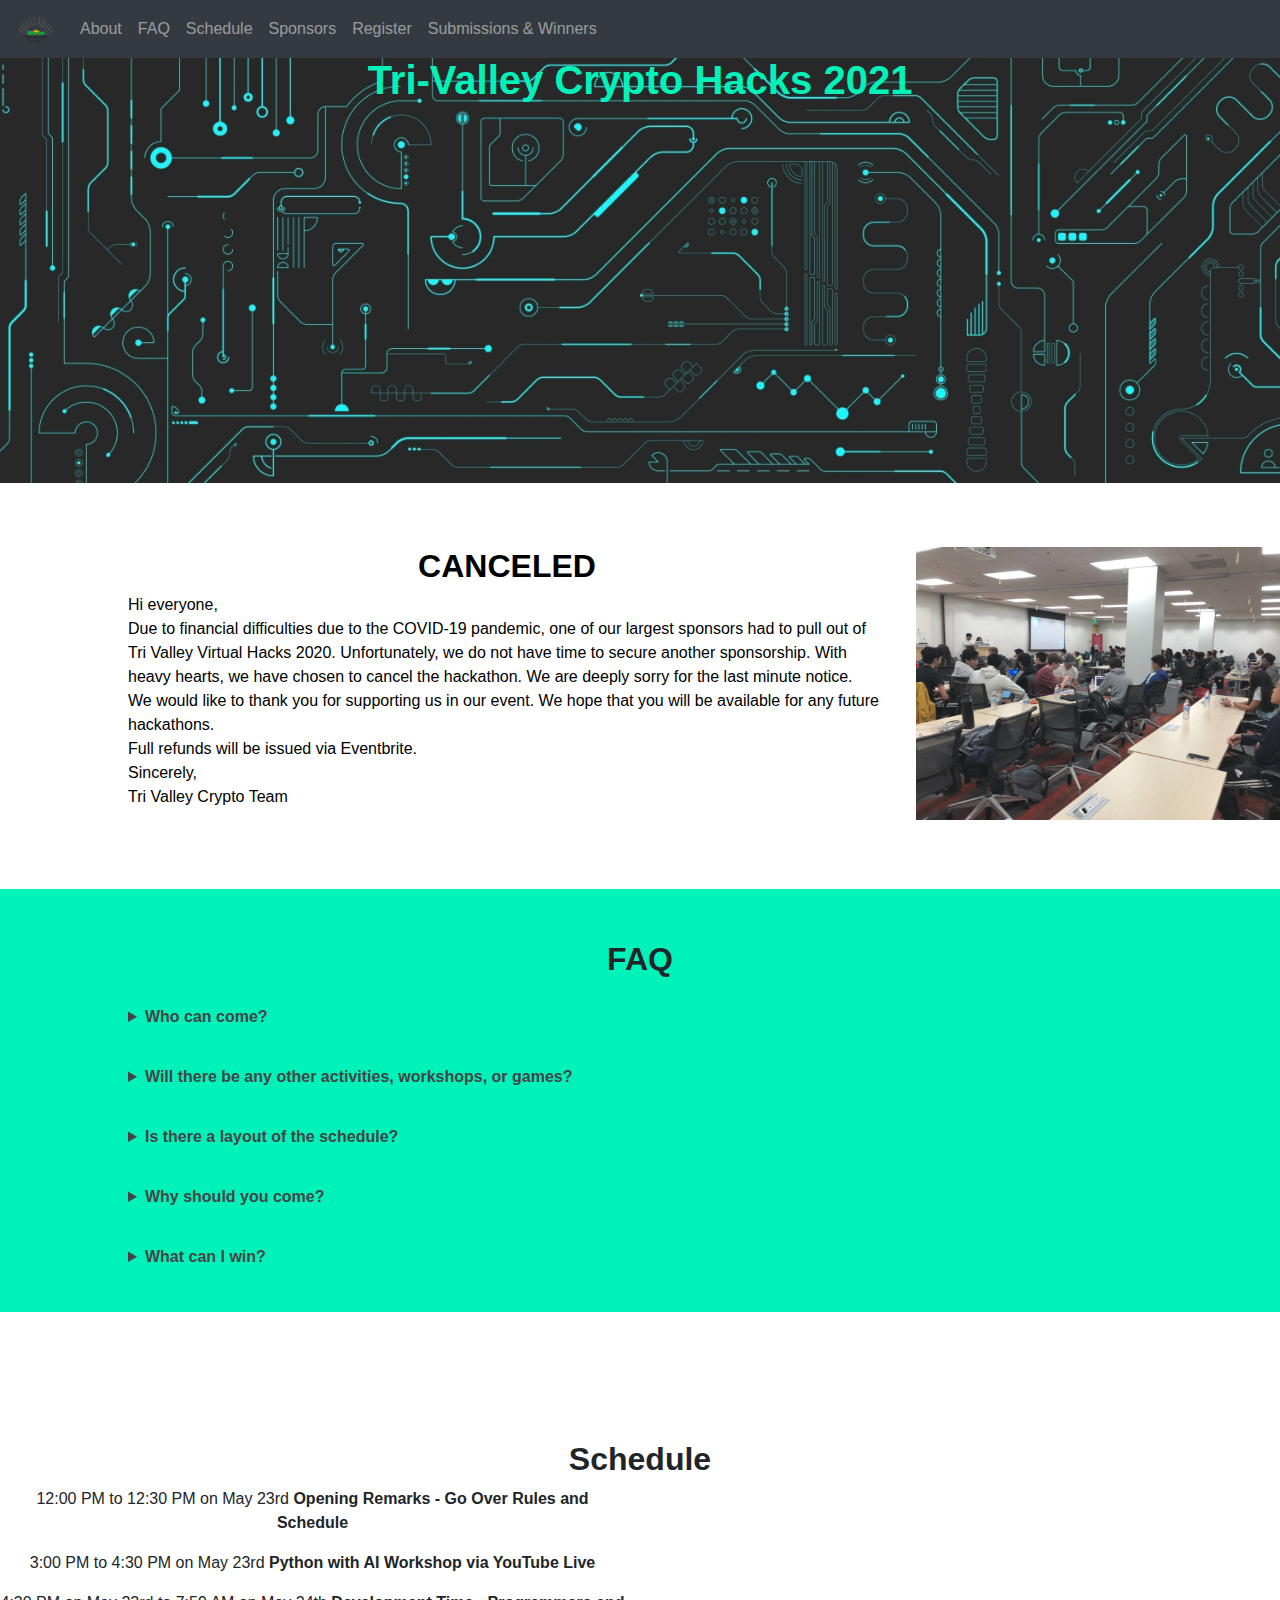
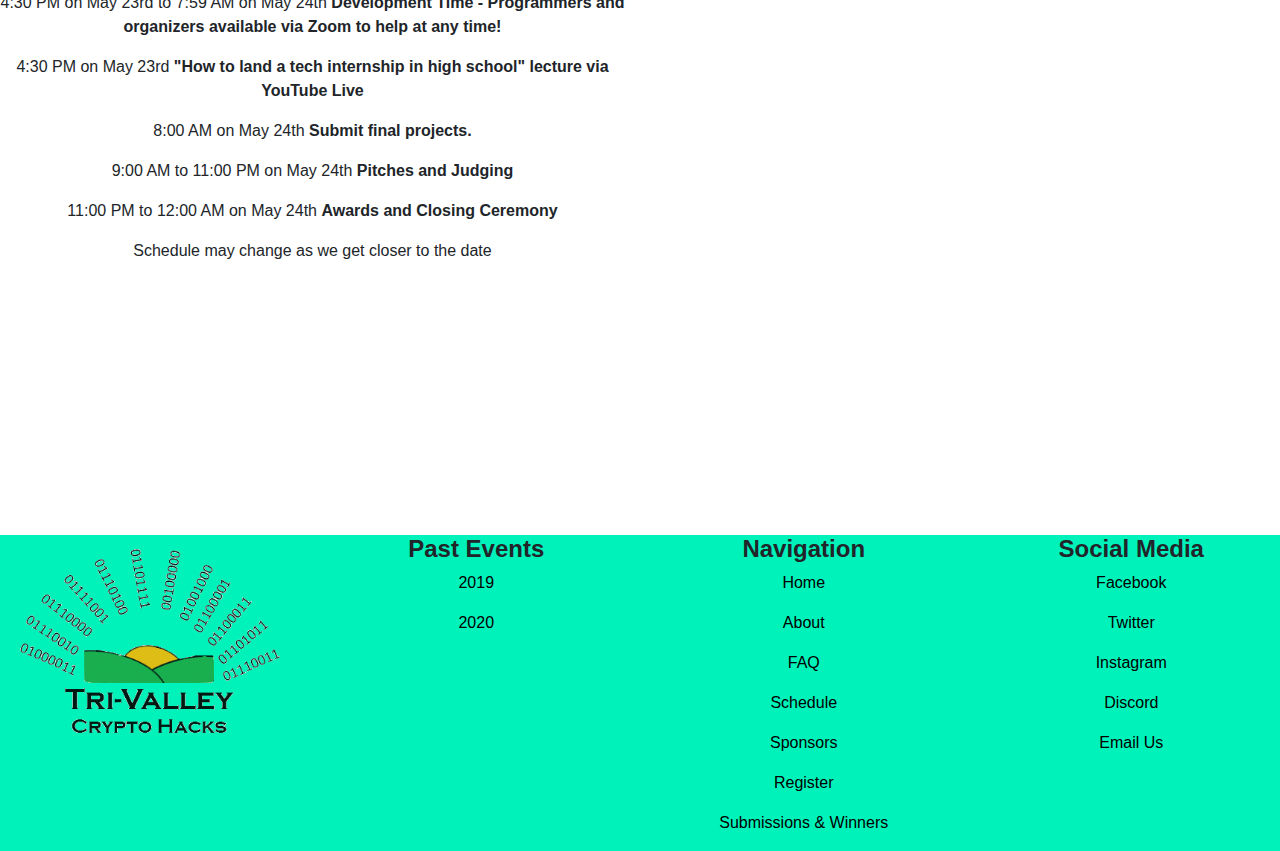
<file: index.html>
<!DOCTYPE html>
<html>
    <head>
        <title>Tri-Valley Crypto Hacks</title>
        <meta charset="utf-8">
        <meta name="viewport" content="width=device-width, initial-scale=1">
        <link rel="stylesheet" href="https://maxcdn.bootstrapcdn.com/bootstrap/4.4.1/css/bootstrap.min.css">
        <script src="https://ajax.googleapis.com/ajax/libs/jquery/3.4.1/jquery.min.js"></script>
        <script src="https://cdnjs.cloudflare.com/ajax/libs/popper.js/1.16.0/umd/popper.min.js"></script>
        <script src="https://maxcdn.bootstrapcdn.com/bootstrap/4.4.1/js/bootstrap.min.js"></script>
        <link rel="stylesheet" href="./css/index.css">
        <link rel="shortcut icon" href="./Images/logo-betters.png">
    </head>
    <body>
        <nav class="navbar navbar-expand-md bg-dark navbar-dark fixed-top">
            <li class="navbar-brand"><a href="./index.html"><img src="./Images/logoss.png" alt="Tri-Valley Virtual Hacks Logo"></a></li>
            <button class="navbar-toggler" type="button" data-toggle="collapse" data-target="#collapsenavbar">
                <span class="navbar-toggler-icon"></span>
            </button>
            <div class="collapse navbar-collapse" id="collapsenavbar">
                <ul class="navbar-nav">
                    <li class="nav-item">
                        <a class="nav-link" href="./index.html#about">About</a>
                    </li>
                    <li class="nav-item">
                        <a class="nav-link" href="./index.html#faq">FAQ</a>
                    </li>
                    <li class="nav-item">
                        <a class="nav-link" href="./index.html#Schedule">Schedule</a>
                    </li>
                    <li class="nav-item">
                        <a class="nav-link" href="./sponsors.html">Sponsors</a>
                    </li>
                    <!--<li class="nav-item">
                        <a class="nav-link" href="./Volunteer.html">Volunteer/Mentor</a>
                    </li>-->
                    <li class="nav-item">
                        <a class="nav-link" href="./register.html">Register</a>
                    </li>
                    <li class="nav-item">
                        <a class="nav-link" href="./listofprojects.html">Submissions & Winners</a>
                    </li>
                </ul>
            </div>
        </nav>
        <h2 class="gap"></h2>
        <div class="image-container show-picture">
            <img src="./Images/circuit.png">
            <div class="after">
                <h1 align="center"><strong>Tri-Valley Crypto Hacks 2021</strong></h1>
                <!--<h2 align="center"><strong>CANCELED</strong></h2>
                <h2 align="center"><strong>Virtual Hackathon - CANCELED</strong></h2>
                <div align="center">
                    <a href="./listofprojects.html" class="button">Last Year's Submissions & Winners</a>
                </div>
                <div align="center">
                    <a href="https://drive.google.com/open?id=1CmtQ29nE5rsgnaAdSEYZcOTVJBTNYfQR" class="button">Last Year's Photos</a>
                </div>-->
            </div>
        </div>
        <div class="row show-text">
            <div class="col-md-12 show-text">
                <h1 class = "textcolor" align="center"><strong>Tri-Valley Virtual Hacks 2020</strong></h1>
                <h2 class = "textcolor" align="center"><strong>May 23-24, 2020</strong></h2>
                <h2 class = "textcolor" align="center"><strong>Virtual Hackathon - Held Online</strong></h2>
                <div align="center">
                    <a href="./listofprojects.html" class="button">Last Year's Submissions & Winners</a>
                </div>
                <div align="center">
                    <a href="https://drive.google.com/open?id=1CmtQ29nE5rsgnaAdSEYZcOTVJBTNYfQR" class="button">Last Year's Photos</a>
                </div>
            </div>
        </div>
        <!--
        <div class="row">
            <div class="col-md-12">
                <h5 align="center">Thank you to all the volunteers/Mentors and student officers for making this event come successful.</h5>
                <h5 align="center">We would like all of you guys to do this quick survey <a href="https://tinyurl.com/cryptohacks2020survey" target="_blank">here</a> so we can improve next year</h5>
                <h5 align="center">If you are interested in AI-Camp and would also like to help Tri-Valley Crypto Hacks next year please quickly fill out this <a href="https://tinyurl.com/aicamp2020" target="_blank">form</a></h5>
            </div>
        </div>-->
        
        <div id="about">
            <div class = "row">
                <div class = "col-md-8">
                    <h2 align= "center"><strong>CANCELED</strong></h2>
                    <p>Hi everyone,
                    <br>Due to financial difficulties due to the COVID-19 pandemic, one of our largest sponsors had to pull out of Tri Valley Virtual Hacks 2020. Unfortunately, we do not have time to secure another sponsorship. With heavy hearts, we have chosen to cancel the hackathon. We are deeply sorry for the last minute notice. 
                    <br>We would like to thank you for supporting us in our event. We hope that you will be available for any future hackathons. 
                    <br>Full refunds will be issued via Eventbrite. 
                    <br>Sincerely,
                    <br>Tri Valley Crypto Team</p>
                </div>
                <div class = "col-md-4">
                    <img class = "people" src = "./Images/hackathonpeople.jpg">
                </div>
            </div>
        </div>
        <div id = "faq">
            <div class = "row">
                <div class = "col-md-12">
                    <h2 align = "center"><strong>FAQ</strong></h2>
                    <!--<details class="questions">
                        <summary><strong>What do you bring?</strong></summary>
                        <p><strong>You need to bring your laptop, as we are not providing laptops. We suggest 
                        you bring your chargers (for your phone and laptop), sleeping bag/pillow, 
                        any medication, and reusable water bottles.
                            </strong></p>
                    </details>
                    <details class="questions">
                        <summary><strong>Is there a fee and what for?</strong></summary>
                        <p> <strong>There is no fee to join this hackathon. We will provide the food and swag throughout the event. 
                            </strong></p> 
                    </details>-->
                    <details class="questions">
                        <summary><strong>Who can come?</strong></summary>
                        <p> <strong>This hackathon is open to all high schoolers especially from the Tri-Valley Area.
                            </strong></p> 
                    </details>
                    <!--<details class="questions">
                        <summary><strong>Will we have food, and if so what are the plans?</strong></summary>
                        <p> <strong>We are planning a lunch after arrival, an afternoon snack, dinner, 
                        a midnight snack and a breakfast. We will also have extra snacks throughout the event.
                            </strong></p> 
                    </details>-->
                    <details class="questions">
                        <summary><strong>Will there be any other activities, workshops, or games?</strong></summary>
                        <p> <strong>There will be optional Zoom workshops on programming-related topics. We will announce the topics closer to the date of the hackathon.
                            </strong></p> 
                    </details>
                    <details class="questions">
                            <summary><strong>Is there a layout of the schedule?</strong></summary>
                            <p> <strong> Yes! If you look on this website under the schedule, you can see a layout of the full 24 hours of the hackathon.
                                </strong></p>
                        </details>
                    <details class="questions">
                        <summary><strong>Why should you come?</strong></summary>
                        <p> <strong>It's quarantine! What else is there to do? Build something that makes the world a better place and tell your friends about it, all without leaving your couch.
                            </strong></p>
                    </details>
                    <details class="questions">
                        <summary><strong>What can I win?</strong></summary>
                        <p> <strong>Cloudsploit credit and amazon gift cards. Prizes may change as the date gets closer.
                            </strong></p>
                    </details>
                </div>
            </div>
        </div>
        <div id = "Schedule">
            <h2 align = "center"><strong>Schedule</strong></h2>
            <div class="row">
                <div class="col-md-6">
                    <p align = "center">12:00 PM to 12:30 PM on May 23rd    <strong>Opening Remarks - Go Over Rules and Schedule</strong></p>
                    <p align = "center">3:00 PM to 4:30 PM on May 23rd    <strong>Python with AI Workshop via YouTube Live</strong></p>
                    <p align = "center">4:30 PM on May 23rd to 7:59 AM on May 24th    <strong>Development Time - Programmers and organizers available via Zoom to help at any time!</strong></p>
                    <p align = "center">4:30 PM on May 23rd     <strong>"How to land a tech internship in high school" lecture via YouTube Live</strong></p>
                    <p align = "center">8:00 AM on May 24th    <strong>Submit final projects.</strong></p>
                    <p align = "center">9:00 AM to 11:00 PM on May 24th    <strong>Pitches and Judging</strong></p>
                    <p align = "center">11:00 PM to 12:00 AM on May 24th    <strong>Awards and Closing Ceremony</strong></p>
                    <p align = "center">Schedule may change as we get closer to the date</p>
                </div>
            </div>
        </div>
        <!--
        <div class="row">
            <div class="col-md-12">
                <div class="image" align="center">
                    <video class="overlay" src="./Images/tchslideshow.mp4" autoplay loop muted></video>
                </div>
            </div>
        </div>-->
        <footer>
            <div class="row" style="background-color: #00f2bb">
                <div class= "col-md-3">
                    <img src= "./Images/logo-betters.png">
                </div>
                <div class= "col-md-3">
                    <h4 align = "center"><strong>Past Events</strong></h4>
                    <p align = "center"><a href="https://trivalleyhacks.github.io/hackathonwebsite2019/">2019</a></p>
                    <p align = "center"><a href="https://trivalleyhacks.github.io/HackathonWebsite2020/">2020</a></p>
                </div>
                <div class= "col-md-3">
                    <h4 align = "center"><strong>Navigation</strong></h4>
                    <p align = "center"><a href="./index.html">Home</a></p>
                    <p align = "center"><a href="./index.html#about">About</a></p>
                    <p align = "center"><a href="./index.html#faq">FAQ</a></p>
                    <p align = "center"><a href="./index.html#Schedule">Schedule</a></p>
                    <p align = "center"><a href="./sponsors.html">Sponsors</a></p>
                    <p align = "center"><a href="./register.html">Register</a></p>
                    <p align = "center"><a href="./listofprojects.html">Submissions & Winners</a></p>
                </div>
                <div class = "col-md-3">
                    <h4 align = "center"><strong>Social Media</strong></h4>
                    <p align = "center"><a href="https://www.facebook.com/trivalleyhacks/" target="_blank">Facebook</a></p>
                    <p align = "center"><a href="https://twitter.com/CryptoTri" target="_blank">Twitter</a></p>
                    <p align = "center"><a href="https://www.instagram.com/tri_valley_crypto_hacks/" target="_blank">Instagram</a></p>
                    <p align = "center"><a href="https://discord.gg/n73X9uU" target="_blank">Discord</a></p>
                    <p align = "center"><a href="mailto:sponsors@cryptohacks.tech" target="_blank">Email Us</a></p>
                </div>
            </div>
        </footer>
        <script src="./Scripts/index.js"></script>
    </body>
</html>
</file>
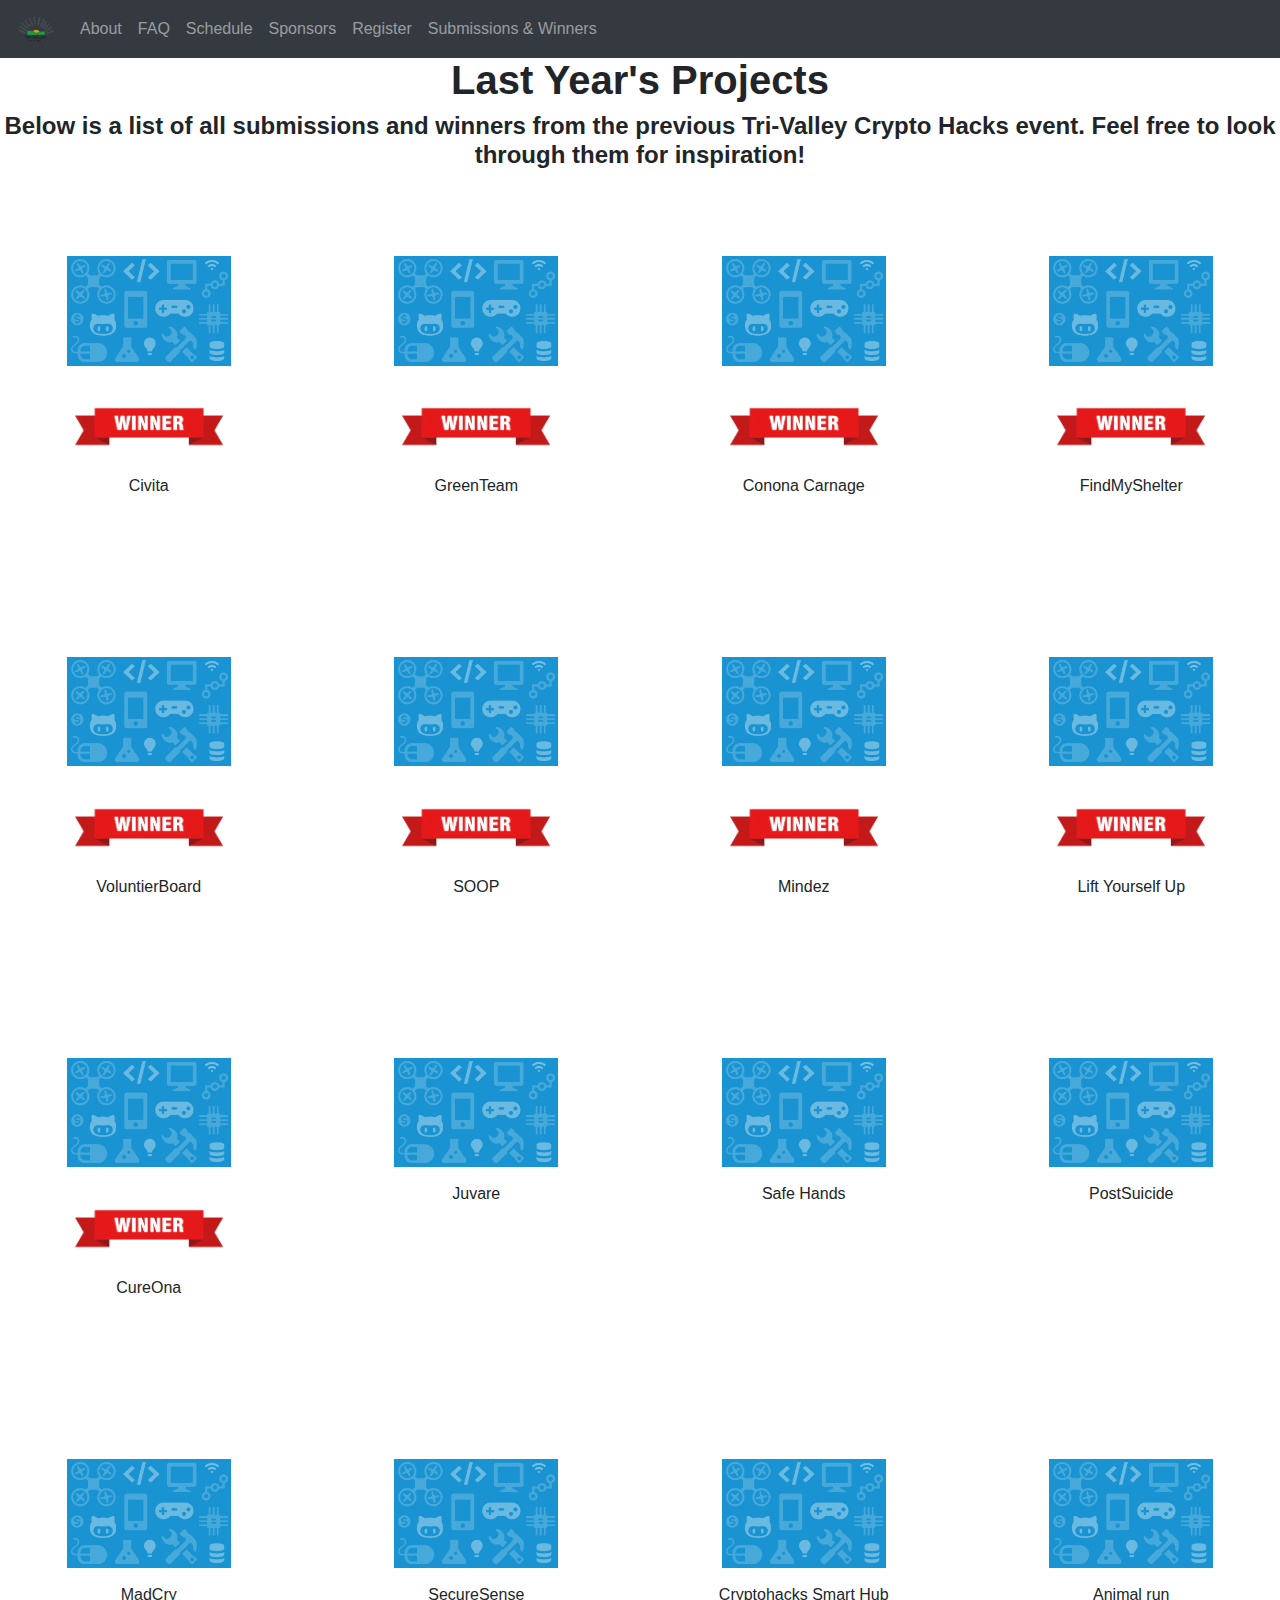
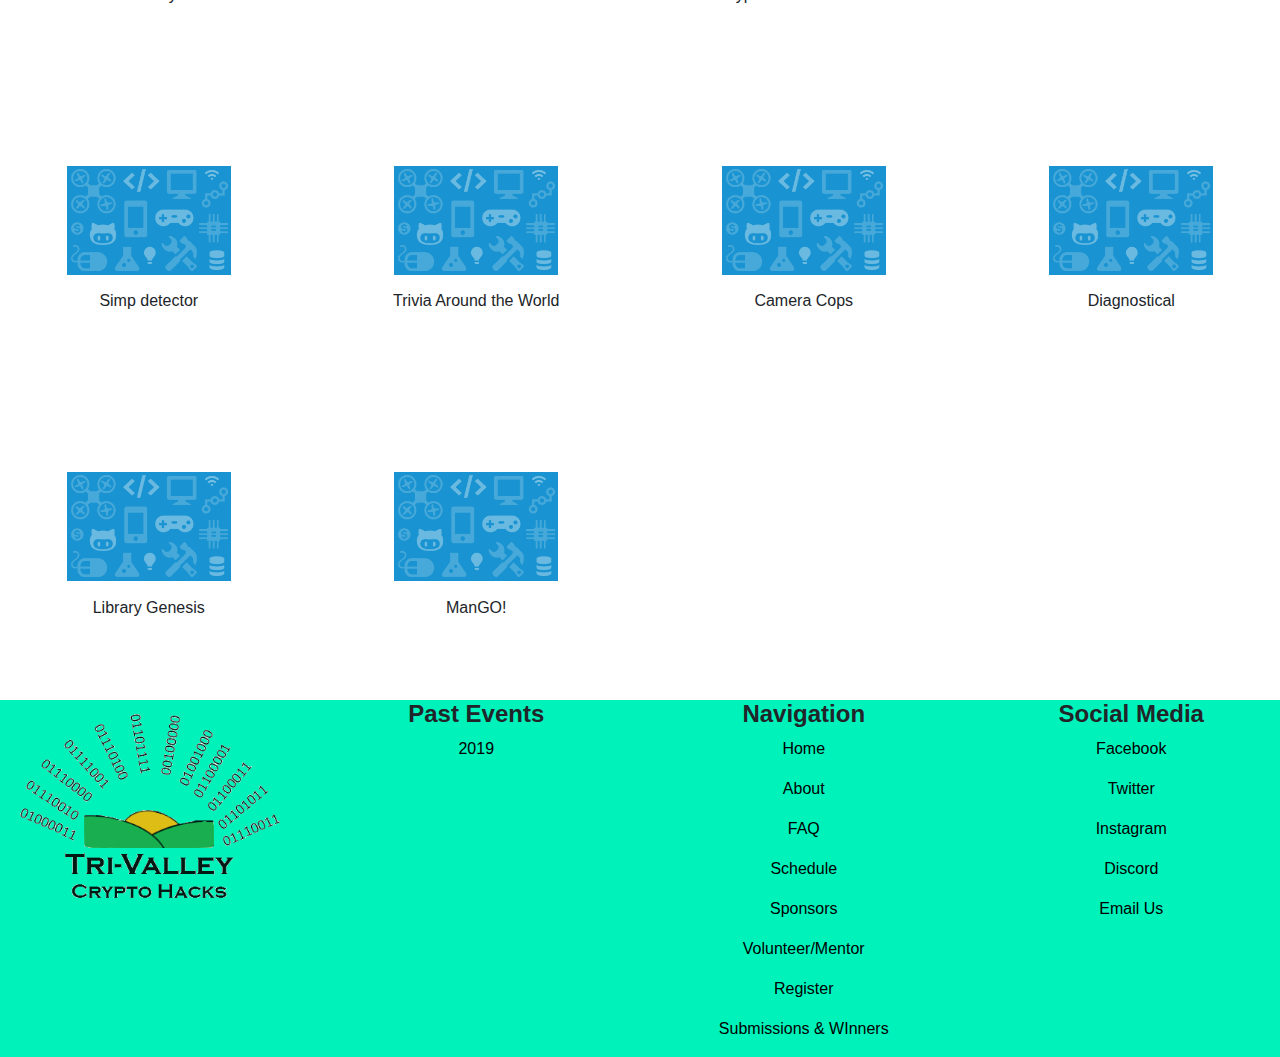
<file: listofprojects.html>
<!DOCTYPE html>

<html>
    <head>
        <title>Tri-Valley Crypto Hacks</title>
        <meta charset="utf-8">
        <meta name="viewport" content="width=device-width, initial-scale=1">
        <link rel="stylesheet" href="https://maxcdn.bootstrapcdn.com/bootstrap/4.4.1/css/bootstrap.min.css">
        <script src="https://ajax.googleapis.com/ajax/libs/jquery/3.4.1/jquery.min.js"></script>
        <script src="https://cdnjs.cloudflare.com/ajax/libs/popper.js/1.16.0/umd/popper.min.js"></script>
        <script src="https://maxcdn.bootstrapcdn.com/bootstrap/4.4.1/js/bootstrap.min.js"></script>
        <link rel="stylesheet" href="./css/index.css">
        <link rel="shortcut icon" href="./Images/logo-betters.png">
    </head>
    <body>
        <nav class="navbar navbar-expand-md bg-dark navbar-dark fixed-top">
            <li class="navbar-brand"><a href="./index.html"><img src="./Images/logoss.png"></a></li>
                <button class="navbar-toggler" type="button" data-toggle="collapse" data-target="#collapsenavbar">
                    <span class="navbar-toggler-icon"></span>
                </button>
                <div class="collapse navbar-collapse" id="collapsenavbar">
                    <ul class="navbar-nav">
                        <li class="nav-item">
                            <a class="nav-link" href="./index.html#about">About</a>
                        </li>
                        <li class="nav-item">
                            <a class="nav-link" href="./index.html#faq">FAQ</a>
                        </li>
                        <li class="nav-item">
                            <a class="nav-link" href="./index.html#Schedule">Schedule</a>
                        </li>
                        <li class="nav-item">
                            <a class="nav-link" href="./sponsors.html">Sponsors</a>
                        </li>
                        <!--<li class="nav-item">
                            <a class="nav-link" href="./Volunteer.html">Volunteer/Mentor</a>
                        </li>-->
                        <li class="nav-item">
                            <a class="nav-link" href="./register.html">Register</a>
                        </li>
                        <li class="nav-item">
                            <a class="nav-link" href="./listofprojects.html">Submissions & Winners</a>
                        </li>
                    </ul>
                </div>
            </nav>
        <h1 class="gap"></h1>
        <div class="row">
            <div class="col-md-12">
                <h1 align = "center"><strong>Last Year's Projects</strong></h1>
                <h4 align="center"><strong>Below is a list of all submissions and winners from the previous Tri-Valley Crypto Hacks event. Feel free to look through them for inspiration!</strong></h4>
            </div>
        </div>
        <div class="row part">
            <div class="col-md-3 sponsors">
                <div class="image" align="center">
                    <a href="https://github.com/Th3-H4xx0r/Civita-Release" target="_blank">
                        <img src="./Images/projectplaceholder.gif" alt="Civita Logo" style="width: 55%;">
                    </a>
                </div>
                <div class="image" align="center">
                    <img class="image" src="./Images/winnerriboon.webp" alt="Best Overall" style="width: 55%;">
                    <p> Civita</p>
                </div>
            </div>
            <div class="col-md-3 sponsors">
                <div class="image" align="center">
                    <a href="https://github.com/WesleyVong/Hackathon2020" target="_blank">
                        <img src="./Images/projectplaceholder.gif" alt="GreenTeam Logo" style="width: 55%;">
                    </a>
                </div>
                <div class="image" align="center">
                    <img class="image" src="./Images/winnerriboon.webp" alt="Best Environmental" style="width: 55%;">
                    <p> GreenTeam </p>
                </div>
            </div>
            <div class="col-md-3 sponsors">
                <div class="image" align="center">
                    <a href="https://hackathon2020.itch.io/coronacarnage" target="_blank">
                        <img src="./Images/projectplaceholder.gif" alt="Conona Carnage Logo" style="width: 55%;">
                    </a>
                </div>
                <div class="image" align="center">
                    <img class="image" src="./Images/winnerriboon.webp" alt="Best Game" style="width: 55%;">
                    <p> Conona Carnage </P>
                </div>
            </div>
            <div class="col-md-3 sponsors">
                <div class="image" align="center">
                    <a href="https://git.matthew-cloud.com/matthew/hackathon-2020" target="_blank">
                        <img src="./Images/projectplaceholder.gif" alt="FindMyShelter Logo" style="width: 55%;">
                    </a>
                </div>
                <div class="image" align="center">
                    <img class="image" src="./Images/winnerriboon.webp" alt="Best Community" style="width: 55%;">
                    <p> FindMyShelter </p>
                </div>
            </div>
        </div>
        <div class="row part">
            <div class="col-md-3 sponsors">
                <div class="image" align="center">
                    <a href="https://docs.google.com/presentation/d/1CQNOcGgFoYy79IiLfZXZ_2c-jgH0fOloRIqPvEFQcCU/edit?usp=sharing" target="_blank">
                        <img src="./Images/projectplaceholder.gif" alt="VoluntierBoard Logo" style="width: 55%;">
                    </a>
                </div>
                <div class="image" align="center">
                    <img class="image" src="./Images/winnerriboon.webp" alt="Best App" style="width: 55%;">
                    <p> VoluntierBoard </p>
                </div>
            </div>
            <div class="col-md-3 sponsors">
                <div class="image" align="center">
                    <a href="https://docs.google.com/presentation/d/1iJ0W4juEB2zLmh7YtmAzcqiKfGCEIXtJpQ77mMkI_k4/edit#slide=id.g35f391192_00" target="_blank">
                        <img src="./Images/projectplaceholder.gif" alt="SOOP Logo" style="width: 55%;">
                    </a>
                </div>
                <div class="image" align="center">
                    <img class="image" src="./Images/winnerriboon.webp" alt="Best Beginner" style="width: 55%;">
                    <p> SOOP </p>
                </div>
            </div>
            <div class="col-md-3 sponsors">
                <div class="image" align="center">
                    <a href="https://github.com/subashs8/mindez" target="_blank">
                        <img src="./Images/projectplaceholder.gif" alt="Mindez Logo" style="width: 55%;">
                    </a>
                </div>
                <div class="image" align="center">
                    <img class="image" src="./Images/winnerriboon.webp" alt="Best Website" style="width: 55%;">
                    <p> Mindez </p>
                </div>
            </div>
            <div class="col-md-3 sponsors">
                <div class="image" align="center">
                    <a href="https://lift-yourself-up.anthonymitine.repl.co/" target="_blank">
                        <img src="./Images/projectplaceholder.gif" alt="Lift Yourself Up Logo" style="width: 55%;">
                    </a>
                </div>
                <div class="image" align="center">
                    <img class="image" src="./Images/winnerriboon.webp" alt="2nd Best Website" style="width: 55%;">
                    <p> Lift Yourself Up </p>
                </div>
            </div>
        </div>
        <div class="row part">
            <div class="col-md-3 sponsors">
                <div class="image" align="center">
                    <a href="https://drive.google.com/drive/u/0/folders/1U0RLCYMHP3K1GiLTq7wW3EDNYmOCK2tV" target="_blank">
                        <img src="./Images/projectplaceholder.gif" alt="CureOna Logo" style="width: 55%;">
                    </a>
                </div>
                <div class="image" align="center">
                    <img class="image" src="./Images/winnerriboon.webp" alt="2nd Best Environmental" style="width: 55%;">
                    <p> CureOna </p>
                </div>
            </div>
            <div class="col-md-3 sponsors">
                <div class="image" align="center">
                    <a href="https://docs.google.com/presentation/d/1lh_JIrp21d1LHYJaH9V1cvPpR_C1JvZC0omavwJcW48/edit?usp=sharing" target="_blank">
                        <img src="./Images/projectplaceholder.gif" alt="Juvare Logo" style="width: 55%;">
                    </a>
                </div>
                <div class="image" align="center">
                    <p> Juvare </p>
                </div>
            </div>
            <div class="col-md-3 sponsors">
                <div class="image" align="center">
                    <a href="https://github.com/KingRegera/SafeHands" target="_blank">
                        <img src="./Images/projectplaceholder.gif" alt="Safe Hands Logo" style="width: 55%;">
                    </a>
                </div>
                <div class="image" align="center">
                    <p> Safe Hands </p>
                </div>
            </div>
            <div class="col-md-3 sponsors">
                <div class="image" align="center">
                    <a href="https://github.com/alekhyap004/Suicide5" target="_blank">
                        <img src="./Images/projectplaceholder.gif" alt="PostSuicide Application Logo" style="width: 55%;">
                    </a>
                </div>
                <div class="image" align="center">
                    <p> PostSuicide </p>
                </div>
            </div>
        </div>
        <div class="row part">
            <div class="col-md-3 sponsors">
                <div class="image" align="center">
                    <a href="https://bluekid.itch.io/madcry" target="_blank">
                        <img src="./Images/projectplaceholder.gif" alt="MadCry Logo" style="width: 55%;">
                    </a>
                </div>
                <div class="image" align="center">
                    <p> MadCry </p>
                </div>
            </div>
            <div class="col-md-3 sponsors">
                <div class="image" align="center">
                    <a href="https://docs.google.com/presentation/d/1UYzOq-CsAEVbS6Y4_tpBsZGhIM_SCcRxzsuVIx4JYgI/edit#slide=id.g35f391192_00" target="_blank">
                        <img src="./Images/projectplaceholder.gif" alt="SecureSense Logo" style="width: 55%;">
                    </a>
                </div>
                <div class="image" align="center">
                    <p> SecureSense </p>
                </div>
            </div>
            <div class="col-md-3 sponsors">
                <div class="image" align="center">
                    <a href="https://repl.it/@SambhavAgarwal1/Crypto-Hacks" target="_blank">
                        <img src="./Images/projectplaceholder.gif" alt="Cryptohacks Smart Hub Logo" style="width: 55%;">
                    </a>
                </div>
                <div class="image" align="center">
                    <p> Cryptohacks Smart Hub </p>
                </div>
            </div>
            <div class="col-md-3 sponsors">
                <div class="image" align="center">
                    <a href="">
                        <img src="./Images/projectplaceholder.gif" alt="Animal run Logo" style="width: 55%;">
                    </a>
                </div>
                <div class="image" align="center">
                    <p> Animal run </p>
                </div>
            </div>
        </div>
        <div class="row part">
            <div class="col-md-3 sponsors">
                <div class="image" align="center">
                    <a href="https://docs.google.com/document/d/1ht67hc8tr2NXZQmF_6CYCJNrqL5CdZfbZmCagickgWI/edit" target="_blank">
                        <img src="./Images/projectplaceholder.gif" alt="Simp detector Logo" style="width: 55%;">
                    </a>
                </div>
                <div class="image" align="center">
                    <p> Simp detector </p>
                </div>
            </div>
            <div class="col-md-3 sponsors">
                <div class="image" align="center">
                    <a href="https://git.matthew-cloud.com/matthew/hackathon-2020" target="_blank">
                        <img src="./Images/projectplaceholder.gif" alt="Trivia Around the World Logo" style="width: 55%;">
                    </a>
                </div>
                <div class="image" align="center">
                    <p> Trivia Around the World </p>
                </div>
            </div>
            <div class="col-md-3 sponsors">
                <div class="image" align="center">
                    <a href="https://storage.googleapis.com/shawee-production.appspot.com/shawee/projectfiles/86a2a4c2-eac0-4064-8b99-1e0038633c1d.pdf" target="_blank">
                        <img src="./Images/projectplaceholder.gif" alt="Camera Cops Logo" style="width: 55%;">
                    </a>
                </div>
                <div class="image" align="center">
                    <p> Camera Cops </p>
                </div>
            </div>
            <div class="col-md-3 sponsors">
                <div class="image" align="center">
                    <a href="https://drive.google.com/drive/folders/1HIkzaaprhwemV4LZXWm4mIvJoGdnjwnF" target="_blank">
                        <img src="./Images/projectplaceholder.gif" alt="Diagnostical Logo" style="width: 55%;">
                    </a>
                </div>
                <div class="image" align="center">
                    <p> Diagnostical </p>
                </div>
            </div>
        </div>
        <div class="row part">
            <div class="col-md-3 sponsors">
                <div class="image" align="center">
                    <a href="https://github.com/RogueArt/LibraryGenesis" target="_blank">
                        <img src="./Images/projectplaceholder.gif" alt="Library Genesis Logo" style="width: 55%;">
                    </a>
                </div>
                <div class="image" align="center">
                    <p> Library Genesis </p>
                </div>
            </div>
            <div class="col-md-3 sponsors">
                <div class="image" align="center">
                    <a href="https://storage.googleapis.com/shawee-production.appspot.com/shawee/projectfiles/751d0664-b17c-43d2-b62b-041b5a106011.java" target="_blank">
                        <img src="./Images/projectplaceholder.gif" alt="ManGO! Logo" style="width: 55%;">
                    </a>
                </div>
                <div class="image" align="center">
                    <p> ManGO! </p>
                </div>
            </div>
        </div>
    </body>
    <footer>
            <div class = "row" style="background-color: #00f2bb">
                <div class= "col-md-3">
                    <img src= "./Images/logo-betters.png">
                </div>
                <div class= "col-md-3">
                    <h4 align = "center"><strong>Past Events</strong></h4>
                    <p align = "center"><a href="https://trivalleyhacks.github.io/hackathonwebsite2019/">2019</a></p>
                </div>
                <div class= "col-md-3">
                    <h4 align = "center"><strong>Navigation</strong></h4>
                    <p align = "center"><a href="./index.html">Home</a></p>
                    <p align = "center"><a href="./index.html#about">About</a></p>
                    <p align = "center"><a href="./index.html#faq">FAQ</a></p>
                    <p align = "center"><a href="./index.html#Schedule">Schedule</a></p>
                    <p align = "center"><a href="./sponsors.html">Sponsors</a></p>
                    <p align = "center"><a href="./Volunteer.html">Volunteer/Mentor</a></p>
                    <p align = "center"><a href="./register.html">Register</a></p>
                    <p align = "center"><a href="./listofprojects.html">Submissions & WInners</a></p>
                </div>
                <div class = "col-md-3">
                    <h4 align = "center"><strong>Social Media</strong></h4>
                    <p align = "center"><a href="https://www.facebook.com/trivalleyhacks/" target="_blank">Facebook</a></p>
                    <p align = "center"><a href="https://twitter.com/CryptoTri" target="_blank">Twitter</a></p>
                    <p align = "center"><a href="https://www.instagram.com/tri_valley_crypto_hacks/" target="_blank">Instagram</a></p>
                    <p align = "center"><a href="https://discord.gg/n73X9uU" target="_blank">Discord</a></p>
                    <p align = "center"><a href="mailto:sponsors@cryptohacks.tech" target="_blank">Email Us</a></p>
                </div>
            </div>
        </footer>
</html>
</file>
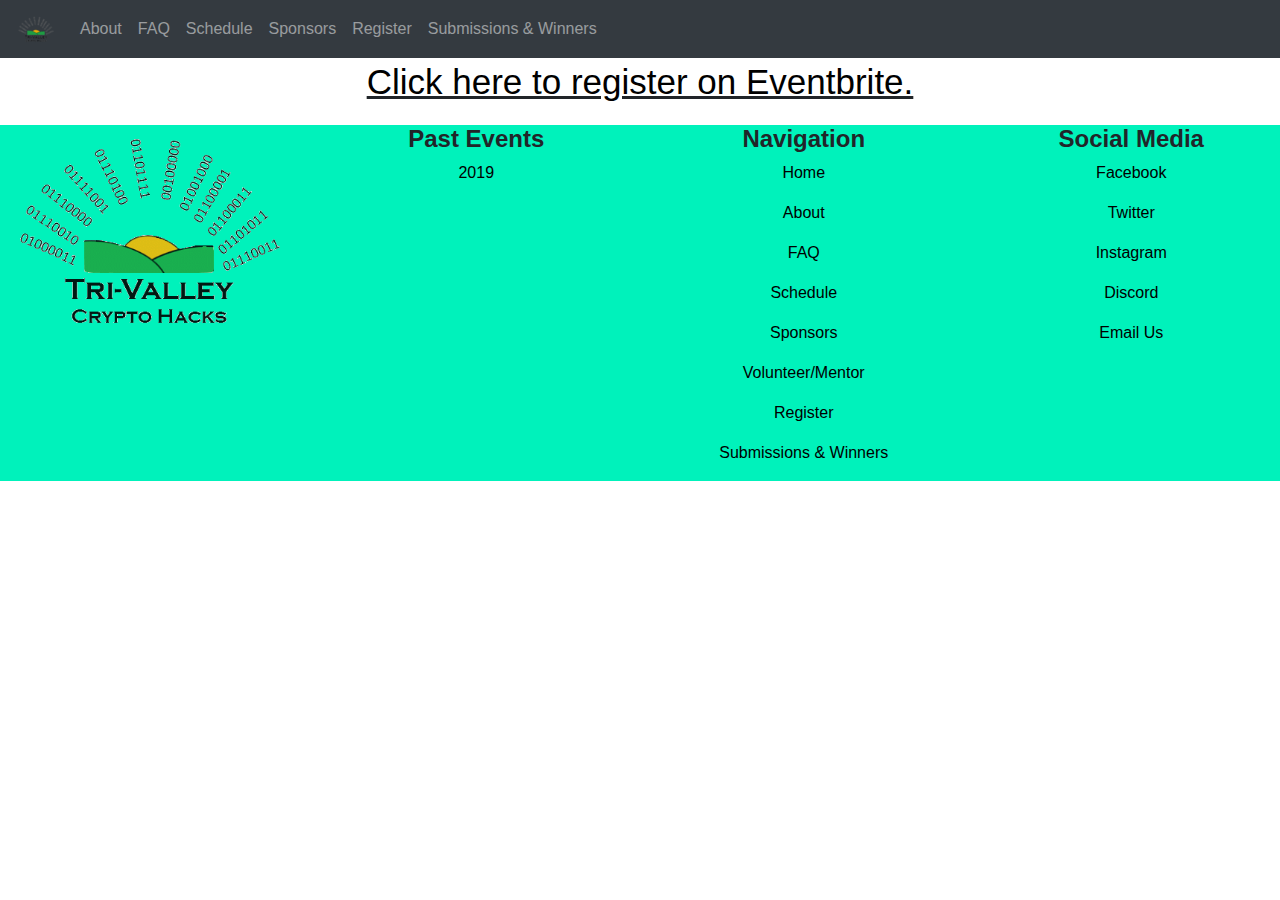
<file: register.html>
<!DOCTYPE html>

<html>
    <head>
            <title>Tri-Valley Crypto Hacks</title>
            <meta charset="utf-8">
            <meta name="viewport" content="width=device-width, initial-scale=1">
            <link rel="stylesheet" href="https://maxcdn.bootstrapcdn.com/bootstrap/4.4.1/css/bootstrap.min.css">
            <script src="https://ajax.googleapis.com/ajax/libs/jquery/3.4.1/jquery.min.js"></script>
            <script src="https://cdnjs.cloudflare.com/ajax/libs/popper.js/1.16.0/umd/popper.min.js"></script>
            <script src="https://maxcdn.bootstrapcdn.com/bootstrap/4.4.1/js/bootstrap.min.js"></script>
            <link rel="stylesheet" href="./css/index.css">
            <link rel="shortcut icon" href="./Images/logo-betters.png">
    </head>
    <body>
        <nav class="navbar navbar-expand-md bg-dark navbar-dark fixed-top">
            <li class="navbar-brand"><a href="./index.html"><img src="./Images/logoss.png"></a></li>
            <button class="navbar-toggler" type="button" data-toggle="collapse" data-target="#collapsenavbar">
                <span class="navbar-toggler-icon"></span>
            </button>
            <div class="collapse navbar-collapse" id="collapsenavbar">
                <ul class="navbar-nav">
                    <li class="nav-item">
                        <a class="nav-link" href="./index.html#about">About</a>
                    </li>
                    <li class="nav-item">
                        <a class="nav-link" href="./index.html#faq">FAQ</a>
                    </li>
                    <li class="nav-item">
                        <a class="nav-link" href="./index.html#Schedule">Schedule</a>
                    </li>
                    <li class="nav-item">
                        <a class="nav-link" href="./sponsors.html">Sponsors</a>
                    </li>
                    <li class="nav-item">
                        <a class="nav-link" href="./register.html">Register</a>
                    </li>
                    <li class="nav-item">
                        <a class="nav-link" href="./listofprojects.html">Submissions & Winners</a>
                    </li>
                </ul>
            </div>
        </nav>
        <h1 class="gap"></h1>
        <div>
            <p style="text-align: center; font-size: 35px; text-decoration: underline;">
	    <a href="https://www.eventbrite.com/e/tri-valley-virtual-hacks-2020-tickets-104381419636">Click here to register on Eventbrite.</a>
            </p>
        </div>
        <footer>
            <div class = "row" style="background-color: #00f2bb">
                <div class= "col-md-3">
                    <img src= "./Images/logo-betters.png">
                </div>
                <div class= "col-md-3">
                    <h4 align = "center"><strong>Past Events</strong></h4>
                    <p align = "center"><a href="https://trivalleyhacks.github.io/hackathonwebsite2019/">2019</a></p>
                </div>
                <div class= "col-md-3">
                    <h4 align = "center"><strong>Navigation</strong></h4>
                    <p align = "center"><a href="./index.html">Home</a></p>
                    <p align = "center"><a href="./index.html#about">About</a></p>
                    <p align = "center"><a href="./index.html#faq">FAQ</a></p>
                    <p align = "center"><a href="./index.html#Schedule">Schedule</a></p>
                    <p align = "center"><a href="./sponsors.html">Sponsors</a></p>
                    <p align = "center"><a href="./Volunteer.html">Volunteer/Mentor</a></p>
                    <p align = "center"><a href="./register.html">Register</a></p>
                    <p align = "center"><a href="./listofprojects.html">Submissions & Winners</a></p>
                </div>
                <div class = "col-md-3">
                    <h4 align = "center"><strong>Social Media</strong></h4>
                    <p align = "center"><a href="https://www.facebook.com/trivalleyhacks/" target="_blank">Facebook</a></p>
                    <p align = "center"><a href="https://twitter.com/CryptoTri" target="_blank">Twitter</a></p>
                    <p align = "center"><a href="https://www.instagram.com/tri_valley_crypto_hacks/" target="_blank">Instagram</a></p>
                    <p align = "center"><a href="https://discord.gg/n73X9uU" target="_blank">Discord</a></p>
                    <p align = "center"><a href="mailto:sponsor@cryptohacks.tech" target="_blank">Email Us</a></p>
                </div>
            </div>
        </footer>
        <script src="./Scripts/index.js"></script>
    </body>
</html>
</file>
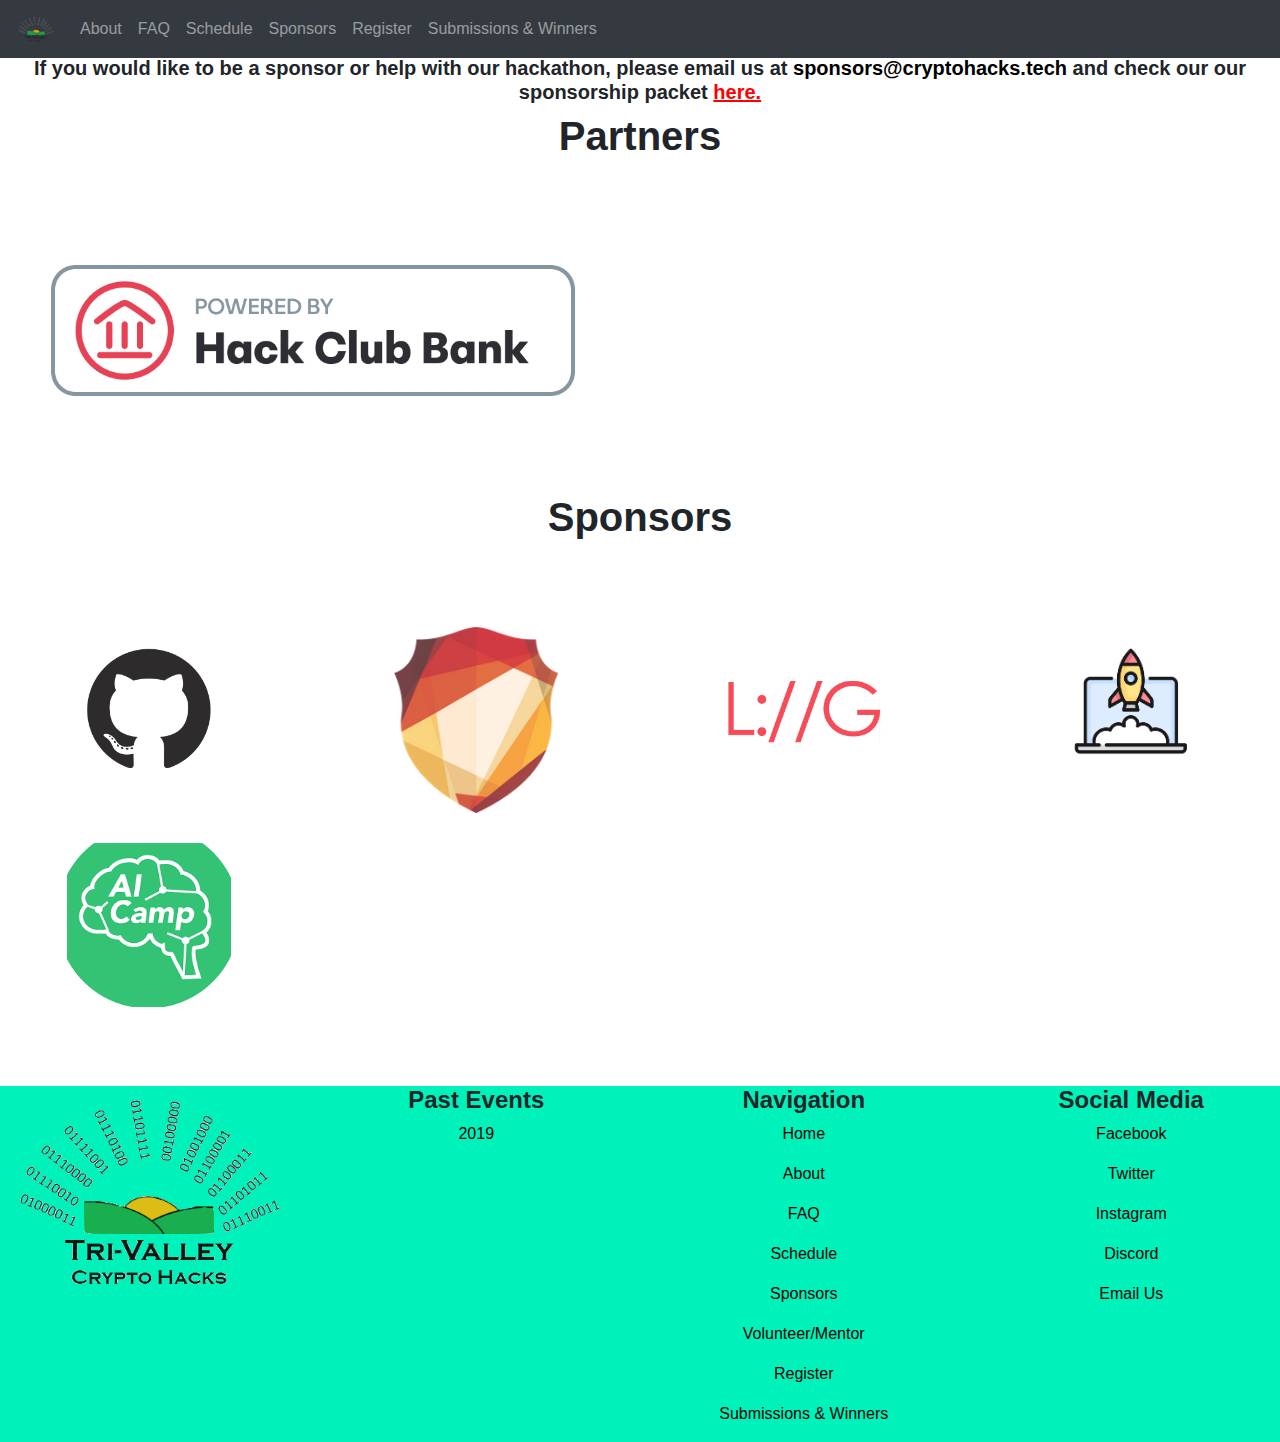
<file: sponsors.html>
<!DOCTYPE html>

<html>
    <head>
        <title>Tri-Valley Crypto Hacks</title>
        <meta charset="utf-8">
        <meta name="viewport" content="width=device-width, initial-scale=1">
        <link rel="stylesheet" href="https://maxcdn.bootstrapcdn.com/bootstrap/4.4.1/css/bootstrap.min.css">
        <script src="https://ajax.googleapis.com/ajax/libs/jquery/3.4.1/jquery.min.js"></script>
        <script src="https://cdnjs.cloudflare.com/ajax/libs/popper.js/1.16.0/umd/popper.min.js"></script>
        <script src="https://maxcdn.bootstrapcdn.com/bootstrap/4.4.1/js/bootstrap.min.js"></script>
        <link rel="stylesheet" href="./css/index.css">
        <link rel="shortcut icon" href="./Images/logo-betters.png">
    </head>
    <body>
            <nav class="navbar navbar-expand-md bg-dark navbar-dark fixed-top">
                <li class="navbar-brand"><a href="./index.html"><img src="./Images/logoss.png"></a></li>
                    <button class="navbar-toggler" type="button" data-toggle="collapse" data-target="#collapsenavbar">
                        <span class="navbar-toggler-icon"></span>
                    </button>
                    <div class="collapse navbar-collapse" id="collapsenavbar">
                        <ul class="navbar-nav">
                            <li class="nav-item">
                                <a class="nav-link" href="./index.html#about">About</a>
                            </li>
                            <li class="nav-item">
                                <a class="nav-link" href="./index.html#faq">FAQ</a>
                            </li>
                            <li class="nav-item">
                                <a class="nav-link" href="./index.html#Schedule">Schedule</a>
                            </li>
                            <li class="nav-item">
                                <a class="nav-link" href="./sponsors.html">Sponsors</a>
                            </li>
                            <!--<li class="nav-item">
                                <a class="nav-link" href="./Volunteer.html">Volunteer/Mentor</a>
                            </li>-->
                            <li class="nav-item">
                                <a class="nav-link" href="./register.html">Register</a>
                            </li>
                            <li class="nav-item">
                                <a class="nav-link" href="./listofprojects.html">Submissions & Winners</a>
                            </li>
                        </ul>
                    </div>
                </nav>
        <h1 class="gap"></h1>
        <div class= "row">
            <div class="col-md-12">
                <h5 align = "center"><strong>If you would like to be a sponsor or help with our hackathon, please email us at <a href="mailto:sponsors@cryptohacks.tech">sponsors@cryptohacks.tech</a> and check our our sponsorship packet 
                    <a style="color: red; text-decoration: underline;" href="./Docs/Sponsorship packet.pdf">here.</a></strong> </h5>
                <h1 align = "center"><strong>Partners</strong></h1>
            </div>
        </div>
        <div class="row spo">
            <div class="ool-md-6 sponsors">
                <div class="image" align="center">
                    <a href="https://hackclub.com/bank/" target="_blank">
                        <img src="./Images/Partners/bank.png" alt="powered by hack club bank" style="width: 80%;">
                    </a>
                </div> 
            </div>
        </div>
        <div class="row">
            <div class="col-md-12">
                <h1 align = "center"><strong>Sponsors</strong></h1>
            </div>
        </div>
        <div class="row part">
            <div class="col-md-3 sponsors">
                <div class="image" align="center">
                    <a href="https://github.com" target="_blank">
                        <img src="./Images/Sponsors/Github.png" alt="Github Logo" style="width: 55%;">
                    </a>
                </div>
            </div>
            <div class="col-md-3 sponsors">
                <div class="image" align="center">
                    <a href="https://www.cloudsploit.com/" target="_blank">
                        <img src="./Images/Sponsors/cloudsploit.png" alt="cloudsploit logo" style="width: 55%;">
                    </a>
                </div>  
            </div>
            <div class="col-md-3 sponsors">
                <div class="image" align="center">
                    <a href="https://www.leangap.org" target="_blank">
                        <img src="./Images/Sponsors/leangap.png" alt="Leangap Logo" style="width: 55%;">
                    </a>
                </div>
            </div>
            <div class="col-md-3 sponsors">
                <div class="image" align="center">
                    <a href="https://www.golaunchtech.com" target="_blank">
                        <img src="./Images/Sponsors/launchtech.png" alt="Launchtech Logo" style="width: 55%;">
                    </a>
                </div>
            </div>
            <div class="col-md-3 sponsors">
                <div class="image" align="center">
                    <a href="https://www.ai-camp.org" target="_blank">
                        <img src="./Images/Sponsors/ai-camp.png" alt="Ai-Camp Logo" style="width: 55%;">
                    </a>
                </div>
            </div>
        </div>
        </body>
    <footer>
            <div class = "row" style="background-color: #00f2bb">
                <div class= "col-md-3">
                    <img src= "./Images/logo-betters.png">
                </div>
                <div class= "col-md-3">
                    <h4 align = "center"><strong>Past Events</strong></h4>
                    <p align = "center"><a href="https://trivalleyhacks.github.io/hackathonwebsite2019/">2019</a></p>
                </div>
                <div class= "col-md-3">
                    <h4 align = "center"><strong>Navigation</strong></h4>
                    <p align = "center"><a href="./index.html">Home</a></p>
                    <p align = "center"><a href="./index.html#about">About</a></p>
                    <p align = "center"><a href="./index.html#faq">FAQ</a></p>
                    <p align = "center"><a href="./index.html#Schedule">Schedule</a></p>
                    <p align = "center"><a href="./sponsors.html">Sponsors</a></p>
                    <p align = "center"><a href="./Volunteer.html">Volunteer/Mentor</a></p>
                    <p align = "center"><a href="./register.html">Register</a></p>
                    <p align = "center"><a href="./listofprojects.html">Submissions & Winners</a></p>
                </div>
                <div class = "col-md-3">
                    <h4 align = "center"><strong>Social Media</strong></h4>
                    <p align = "center"><a href="https://www.facebook.com/trivalleyhacks/" target="_blank">Facebook</a></p>
                    <p align = "center"><a href="https://twitter.com/CryptoTri" target="_blank">Twitter</a></p>
                    <p align = "center"><a href="https://www.instagram.com/tri_valley_crypto_hacks/" target="_blank">Instagram</a></p>
                    <p align = "center"><a href="https://discord.gg/n73X9uU" target="_blank">Discord</a></p>
                    <p align = "center"><a href="mailto:sponsors@cryptohacks.tech" target="_blank">Email Us</a></p>
                </div>
            </div>
        </footer>
</html>
</file>
<file: css/index.css>
.people {
	width: inherit;
	height: inherit;
}
body{
   font-family: 'Oswald Bold', Oswald, sans-serif; 
   width: 100%;
}
.slideshow {
	width: 100%;
	opacity: 0.5;
}
.centered {
  position: absolute;
  top: 50%;
  left: 50%;
  transform: translate(-50%, -50%);
}
.fade {
  -webkit-animation-name: fade;
  -webkit-animation-duration: 1.5s;
  animation-name: fade;
  animation-duration: 1.5s;
}
@-webkit-keyframes fade {
  from {opacity: .4} 
  to {opacity: 1}
}
@keyframes fade {
  from {opacity: .4} 
  to {opacity: 1}
}

.mySlides {display: none;}
.questions {
  background-color: #00f2bb;
  color: #444;
  cursor: pointer;
  padding: 18px 18px 18px 50px;
  padding-left: 10%;
  width: 100%;
  border: none;
  outline: none;
  transition: 0.4s;
  font-family: 'Oswald Bold', Oswald, sans-serif; 
}
.Maintitle{
  font-size: 450%;
  display: block;
  margin-left: auto;
  margin-right: auto;
  height: auto;
  color: #00f2bb;
}
.title {
  color: #00f2bb;
  display: block;
  position: relative;
  top: -50%;
  left: 50%;
  transform: translate(-50%, -50%);
  -ms-transform: translate(-50%, -50%);
}
.gap {
  background-color: white;
  padding: 24px 24px 24px 50px;
}
#about{
  float:left;
  padding-left: 10%;
  padding-top:5%;
  background-color: white;
  color:black;
}
#Schedule{
  font-family: 'Oswald Bold', Oswald, sans-serif; 
  float:right;
  padding-top: 5%;
  padding-left: 0%;
  margin-bottom: 20%;
  margin-top: 5%;
  width:100%;
}
#faq{
  width:100%;
  float: left;
  margin-top:5%;
  padding-top: 4%;
  padding-bottom: 2%;
  background-color: #00f2bb ;
  text-align: left;
}
.active, .questions:hover {
  background-color: #92278f;
  color: white;
}
.answers {
  padding: 0 18px;
  background-color: white;
  display: none;
  overflow: hidden;
  padding-left: 10%;
}
.column1 {
  text-align:center;
}
footer{
	font-family: 'Oswald Bold', Oswald, sans-serif; 
}
.overlay {
    position: absolute;
    top: 20%;
    left: 0%;
    right: 0%;
    display: -webkit-flex;
    align-items: center;
    justify-content: center;
    flex-direction: column;
}
img {
	width: 100%;
	opacity: 0.9;
}
/*Waiver site*/
.tvchform {
	padding: 15px 20px;
	
}
a{
	color: black;
}
a:hover{
  color: black;
}
.image{
  margin-bottom:5%;
  margin-top: 5%;
  width: auto;
}
.spo{
  padding-top: 5%;
  padding-bottom: 5%;
  position: relative;
}
.part {
  padding-top: 5%;
  padding-bottom: 5%;
}
.sponsors {
  height: 50%;
  width: 50%;
}
.volunteer {
  background-color: #92278f;
}
.button {
  background-color: #00f2bb;
  border: none;
  color: black;
  padding: 15px 15px;
  text-align: center;
  text-decoration: none;
  display: inline-block;
  font-size: 16px;
  margin: 4px 4px;
  cursor: pointer;
}
.menu{
  background-image: url("/Images/circuit.png");
  background-size: auto;
  background-repeat: repeat;
}
.image-container {
  position: relative;
}
.image-container .after {
  position: absolute;
  top: 0;
  left: 0;
  width: 100%;
  height: 100%;
  display: block;
  color: #00f2bb;
}
.show-text {
  display: none;
}
@media(max-width:1000px){
  .image-container .after {
    position: absolute;
    top: 0;
    left: 0;
    width: 100%;
    height: 100%;
    display: none;
    color: #6d6e6e;
  }
  .show-text{
    display:block;
  }
  .textcolor{
    color: #00f2bb;
  }
  .show-picture{
    display: none;
  }
}
</file>
